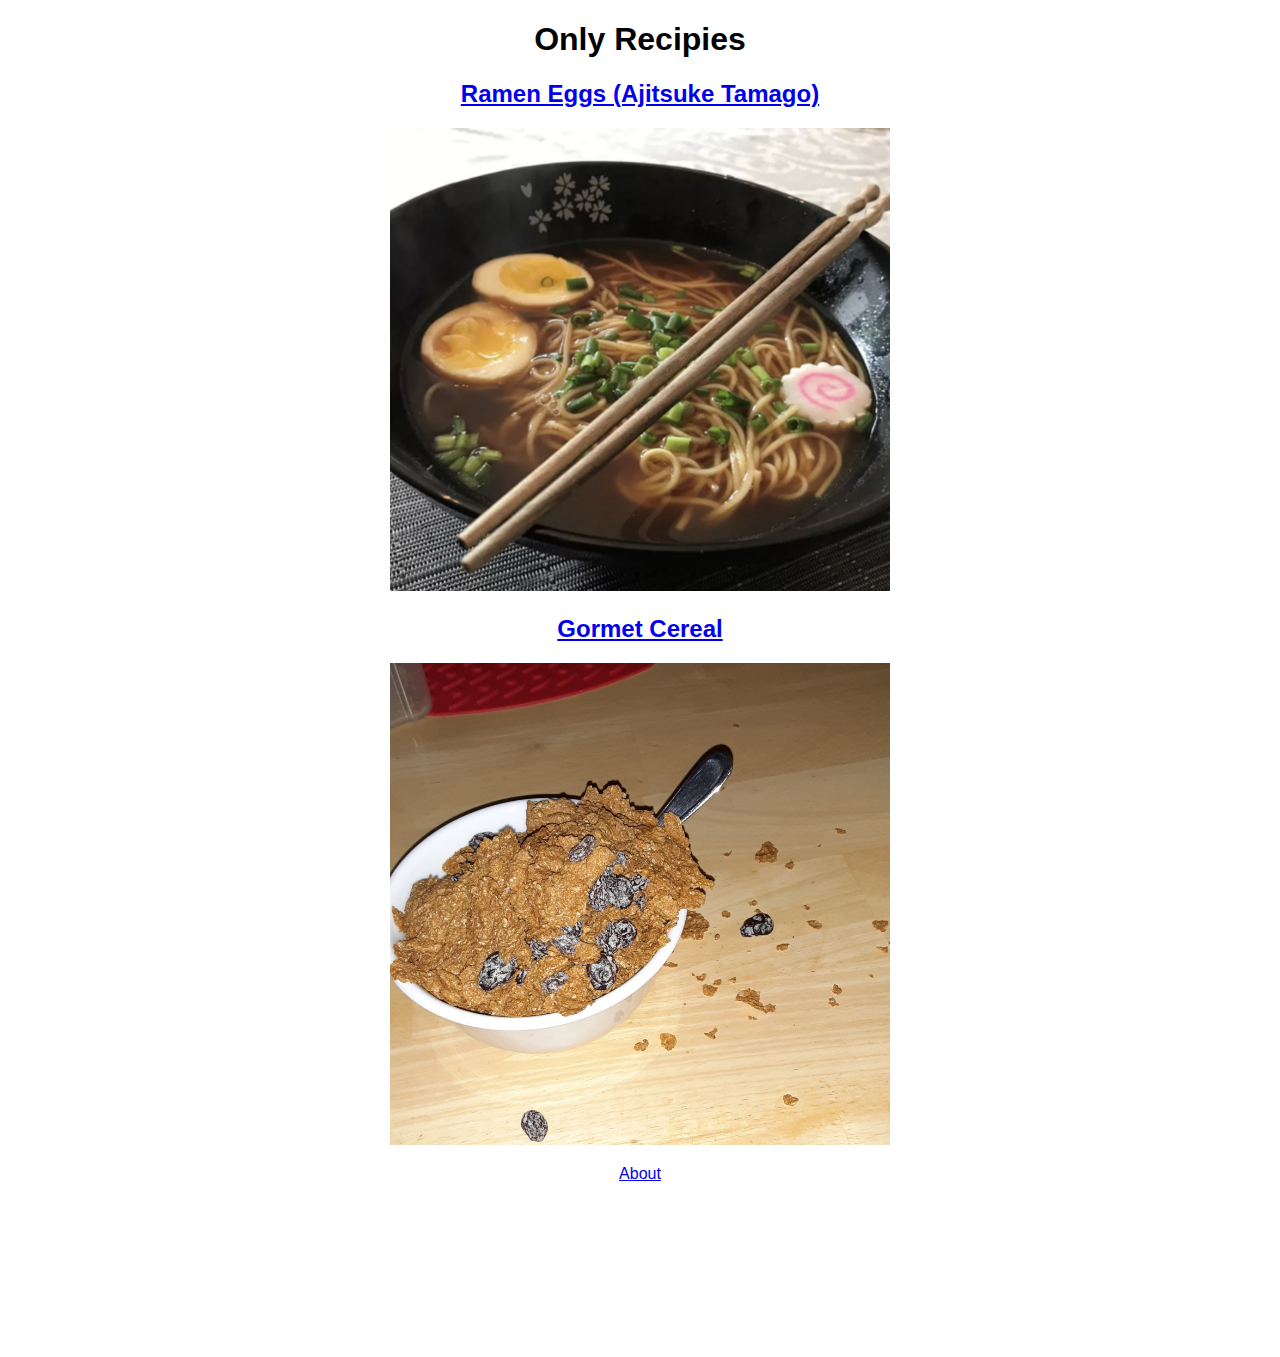
<file: index.html>
<!DOCTYPE html>
<html lang="en">

<head>
    <title>Recipes</title>
    <meta charset="UTF-8">
    <link rel="stylesheet" href="styles.css">
</head>

<body>
    <div class="div center">
        <h1>Only Recipies</h1>

        <a href="pages/noodles.html">
            <h2>Ramen Eggs (Ajitsuke Tamago)</h2>
        </a>
        <img src="images/Noodle.png" alt="Picture of noodles" class="pics">

        <a href="pages/cereal.html">
            <h2>Gormet Cereal</h2>
        </a>
        <img src="images/Cereal.jpg" alt="A mess" class="pics">

        <a href="pages/about.html">
            <p>About</p>
        </a>
    </div>
</body>

</html>
</file>
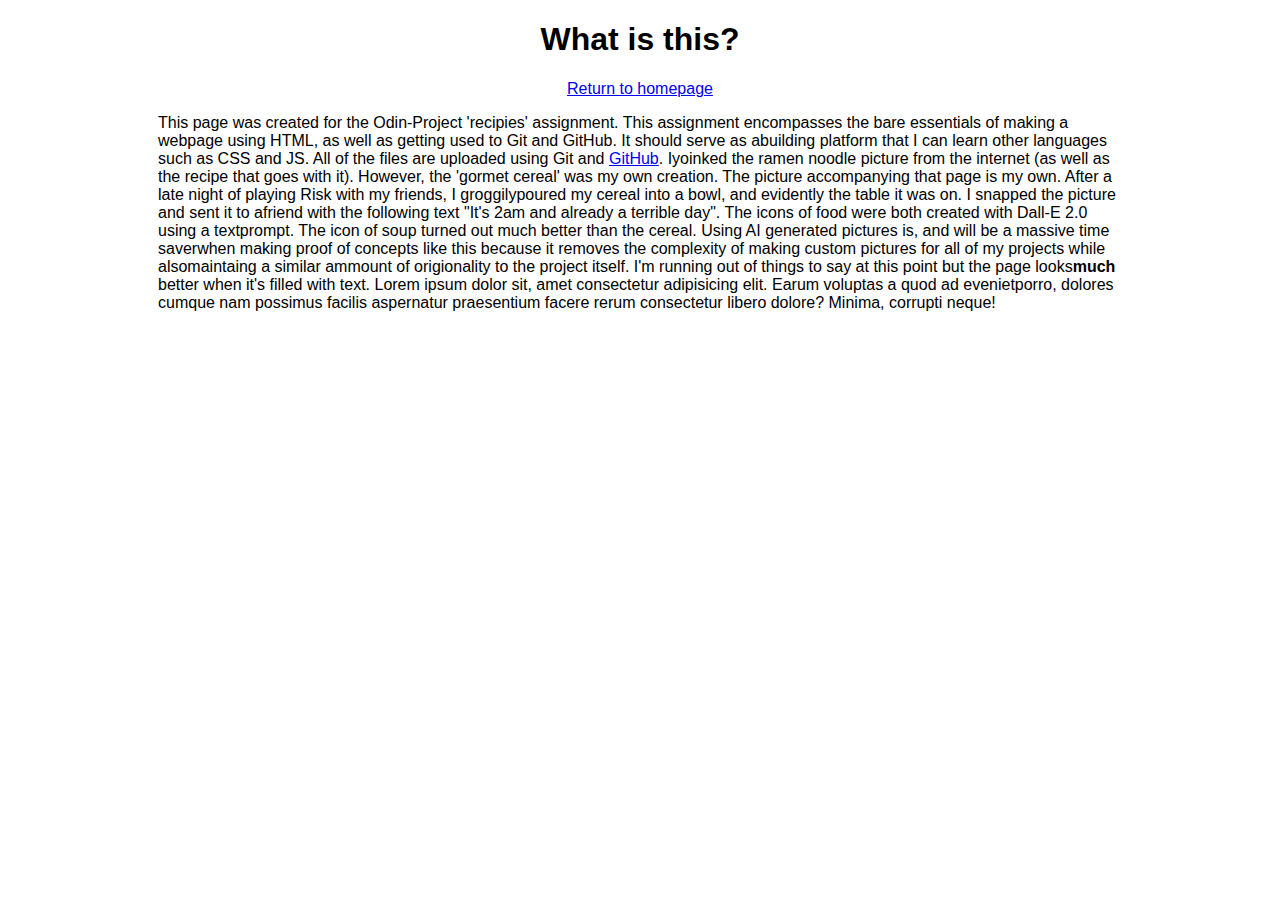
<file: pages/about.html>
<!DOCTYPE html>
<html lang="en">

<head>
    <meta charset="UTF-8">
    <title>About</title>
    <link rel="stylesheet" href="../styles.css">
</head>

<body>
    <div class="div">
        <h1 class="center">What is this?</h1>
        <a href="../index.html" class="center">
            <p>Return to homepage</p>
        </a>
        <p>This page was created for the Odin-Project 'recipies' assignment. This assignment encompasses the bare
            essentials of making a webpage using HTML, as well as getting used to Git and GitHub. It should serve as
            abuilding platform that I can learn other languages such as CSS and JS. All of the files are uploaded using
            Git and <a href="https://github.com/Pie315/odin-recipes">GitHub</a>. Iyoinked the ramen noodle picture from
            the internet (as well as the recipe that goes with it). However, the 'gormet cereal' was my own creation.
            The picture accompanying that page is my own. After a late night of playing Risk with my friends, I
            groggilypoured my cereal into a bowl, and evidently the table it was on. I snapped the picture and sent it
            to afriend with the following text "It's 2am and already a terrible day". The icons of food were both
            created with Dall-E 2.0 using a textprompt. The icon of soup turned out much better than the cereal. Using
            AI generated pictures is, and will be a massive time saverwhen making proof of concepts like this because it
            removes the complexity of making custom pictures for all of my projects while alsomaintaing a similar
            ammount of origionality to the project itself. I'm running out of things to say at this point but the page
            looks<strong>much</strong> better when it's filled with text. Lorem ipsum dolor sit, amet consectetur
            adipisicing elit. Earum voluptas a quod ad evenietporro, dolores cumque nam possimus facilis aspernatur
            praesentium facere rerum consectetur libero dolore? Minima, corrupti neque!
        </p>
    </div>
</body>

</html>
</file>
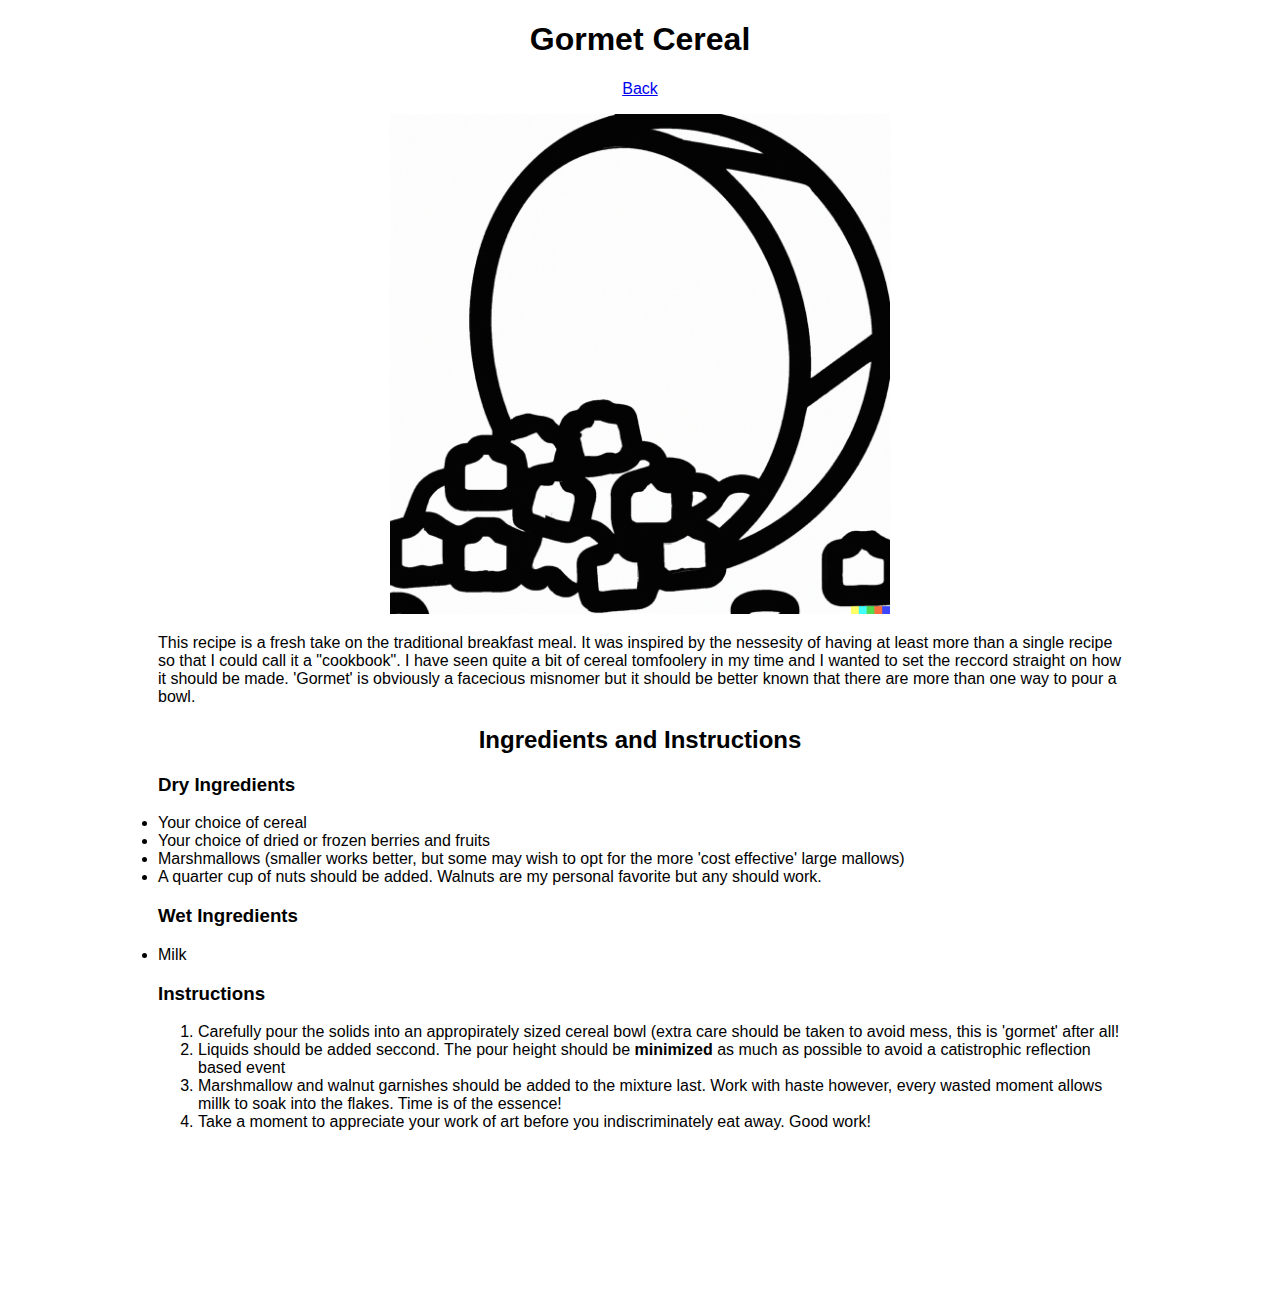
<file: pages/cereal.html>
<!DOCTYPE html>
<html lang="en">

<head>
    <meta charset="UTF-8">
    <title>Gormet Cereal</title>
    <link rel="stylesheet" href="../styles.css">
</head>

<body>
    <div class="div">
        <h1 class="center">Gormet Cereal</h1>
        <a href="../index.html">
            <p class="center">Back</p>
        </a>

        <div class="center"><img src="../images/SpilledCereal.png" class="pics"></div>
        

        <p>This recipe is a fresh take on the traditional breakfast meal. It was inspired by the
            nessesity of having at least more than a single recipe so that I could call it a "cookbook".
            I have seen quite a bit of cereal tomfoolery in my time and I wanted to set the reccord
            straight on how it should be made. 'Gormet' is obviously a facecious misnomer but it should
            be better known that there are more than one way to pour a bowl.
        </p>


        <h2 class="center">Ingredients and Instructions</h2>
        <h3>Dry Ingredients</h3>
        <p>
            <li>Your choice of cereal</li>
            <li>Your choice of dried or frozen berries and fruits</li>
            <li>Marshmallows (smaller works better, but some may wish to opt for the more 'cost effective' large
                mallows)</li>
            <li>A quarter cup of nuts should be added. Walnuts are my personal favorite but any should work.</li>
        </p>
        <h3>Wet Ingredients</h3>
        <p>
            <li>Milk</li>
        </p>
        <h3>Instructions</h3>
        <ol>
            <li>Carefully pour the solids into an appropirately sized cereal bowl (extra care should be taken to avoid
                mess, this is 'gormet' after all!</li>
            <li>Liquids should be added seccond. The pour height should be <strong>minimized</strong> as much as
                possible to avoid a catistrophic reflection based event</li>
            <li>Marshmallow and walnut garnishes should be added to the mixture last. Work with haste however, every
                wasted moment allows millk to soak into the flakes. Time is of the essence!</li>
            <li>Take a moment to appreciate your work of art before you indiscriminately eat away. Good work!</li>
        </ol>
    </div>
</body>

</html>
</file>
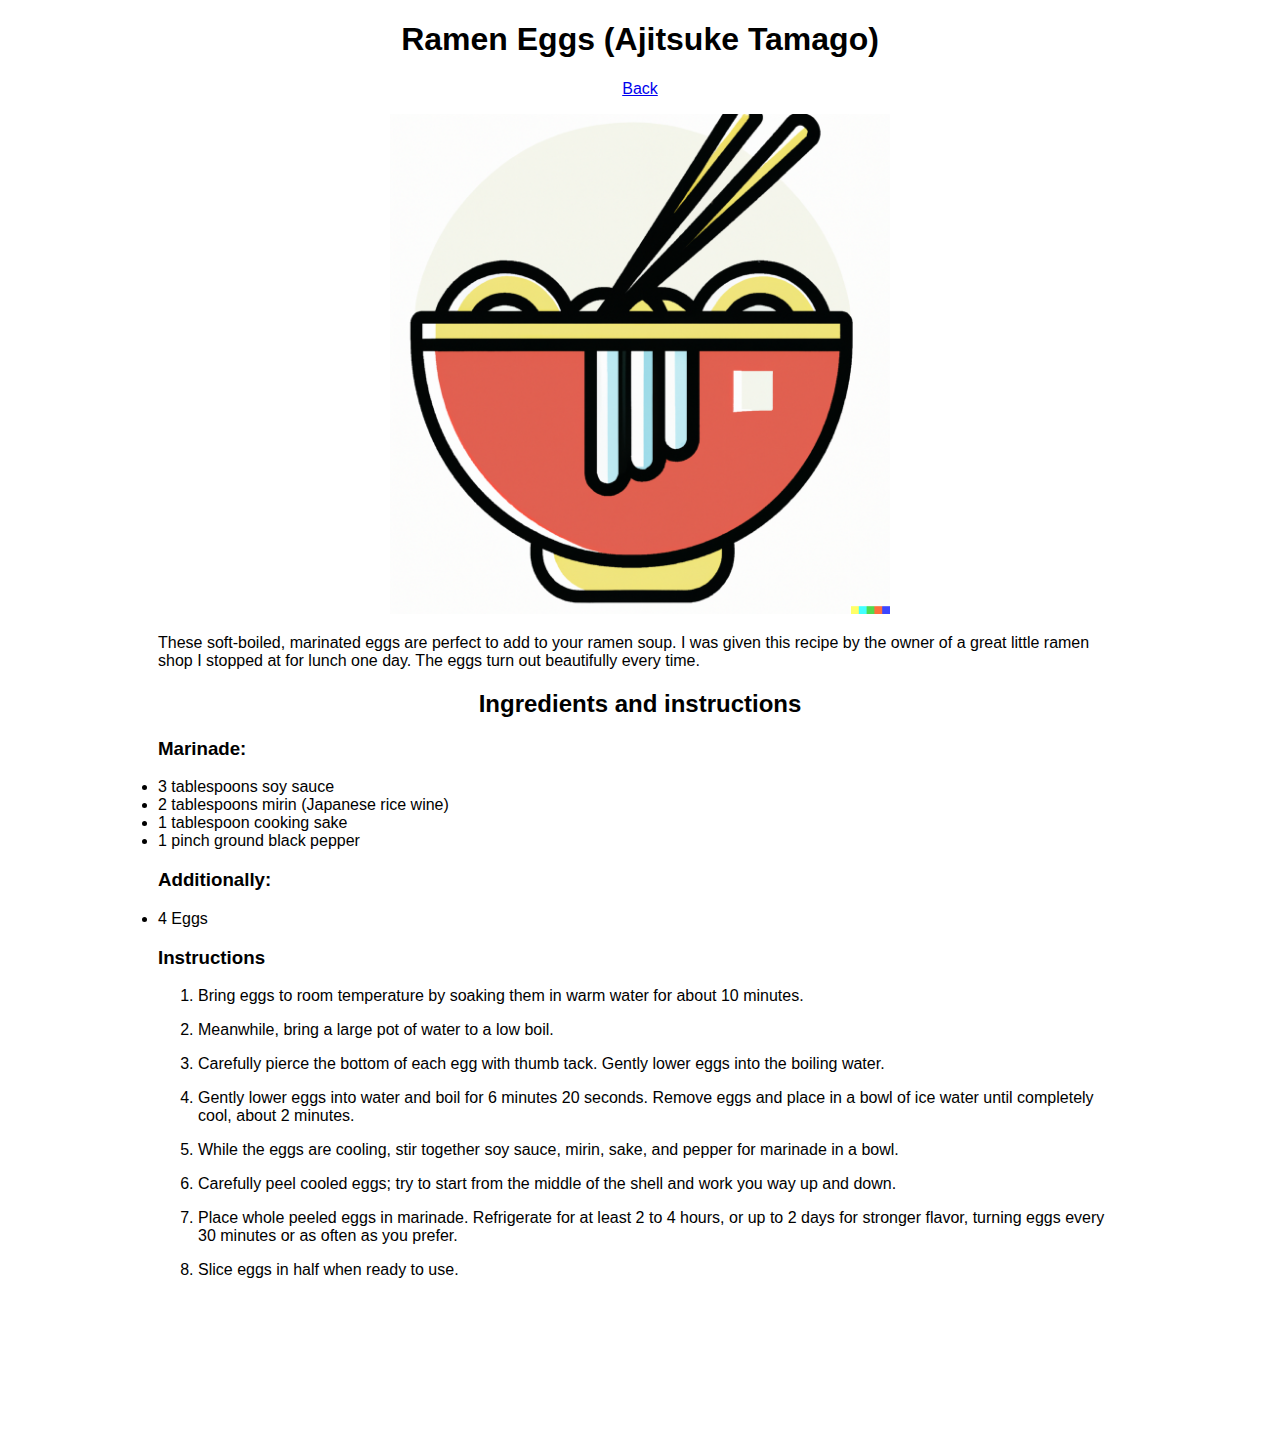
<file: pages/noodles.html>
<!DOCTYPE html>
<html lang="en">

<head>
    <meta charset="UTF-8">
    <title>Ramen Eggs (Ajitsuke Tamago)</title>
    <link rel="stylesheet" href="../styles.css">
</head>

<body>
    <div class="div">
        <h1 class="center">Ramen Eggs (Ajitsuke Tamago)</h1>
        <a href="../index.html">
            <p class="center">Back</p>
        </a>

        <div class="center">
            <img src="../images/RamenNoodles.png" class="pics">
        </div>

        <p>These soft-boiled, marinated eggs are perfect to add to your ramen soup. I was given this recipe by the owner
            of a great little ramen shop I stopped at for lunch one day. The eggs turn out beautifully every time.</p>

        <h2 class="center">Ingredients and instructions</h2>
        <h3>Marinade:</h3>
        <p>
            <li>3 tablespoons soy sauce</li>
            <li>2 tablespoons mirin (Japanese rice wine)</li>
            <li>1 tablespoon cooking sake</li>
            <li>1 pinch ground black pepper</li>
        </p>
        <h3>Additionally:</h3>
        <p>
            <li>4 Eggs</li>
        </p>
        <h3>Instructions</h3>
        <ol>
            <li>
                <p>Bring eggs to room temperature by soaking them in warm water for about 10 minutes.</p>
            </li>

            <li>
                <p>Meanwhile, bring a large pot of water to a low boil.</p>
            </li>

            <li>
                <p>Carefully pierce the bottom of each egg with thumb tack. Gently lower eggs into the boiling water.
                </p>
            </li>

            <li>
                <p>Gently lower eggs into water and boil for 6 minutes 20 seconds. Remove eggs and place in a bowl of
                    ice water until completely cool, about 2 minutes.
                </p>
            </li>

            <li>
                <p>While the eggs are cooling, stir together soy sauce, mirin, sake, and pepper for marinade in a bowl.
                </p>
            </li>

            <li>
                <p>Carefully peel cooled eggs; try to start from the middle of the shell and work you way up and down.
                </p>
            </li>

            <li>
                <p>Place whole peeled eggs in marinade. Refrigerate for at least 2 to 4 hours, or up to 2 days for
                    stronger flavor, turning eggs every 30 minutes or as often as you prefer. </p>
            </li>

            <li>Slice eggs in half when ready to use.</li>
        </ol>
    </div>
</body>

</html>
</file>
<file: styles.css>
.div{
    font-family:Verdana,Helvetica, sans-serif;
    padding:150px;
    padding-top:0px;
}

.pics{
    width:500px;
    height:auto;
}

.center{
    text-align:center;
}
</file>
